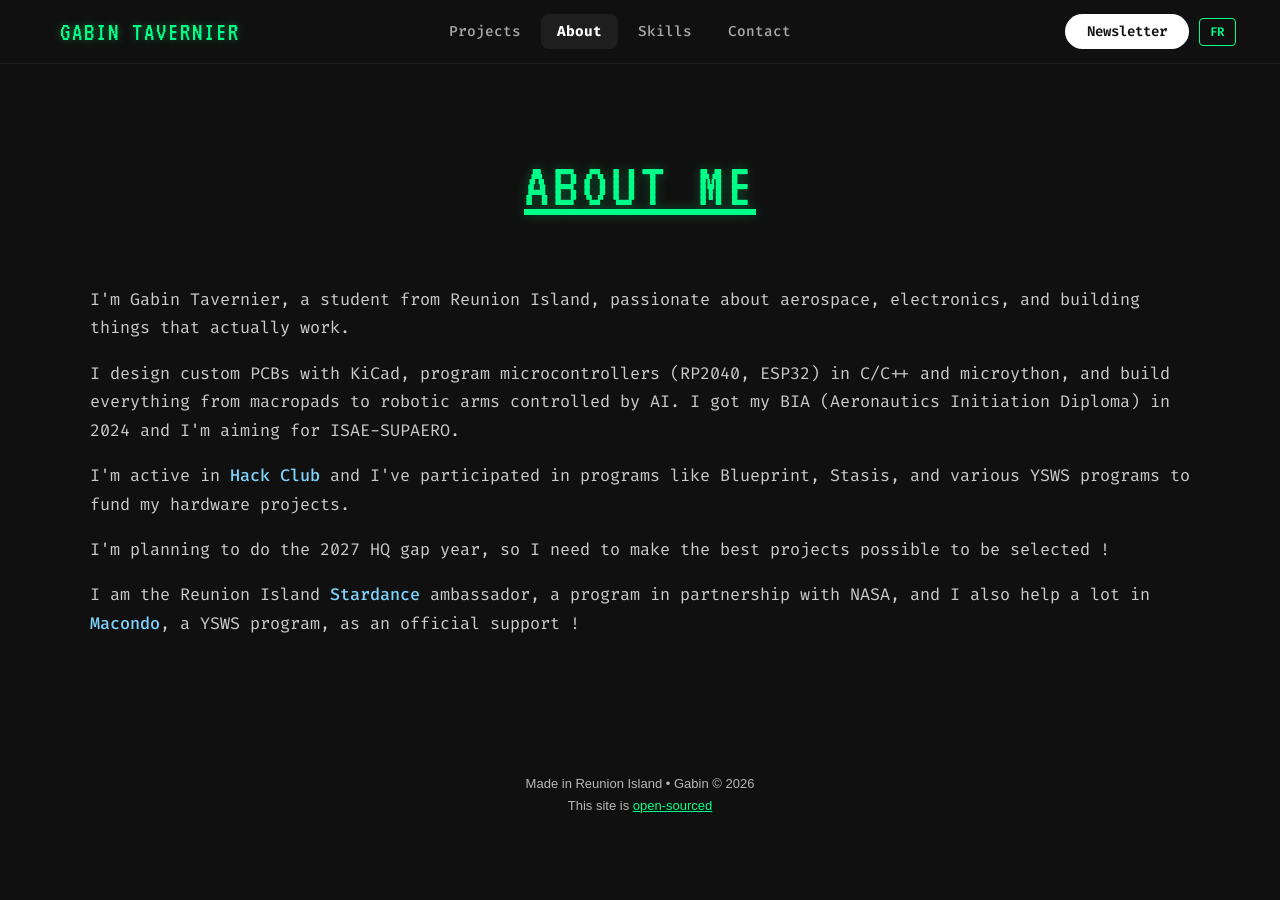
<file: about.html>
<!DOCTYPE html>
<html>
    <head>
        <link rel="stylesheet" href="main.css">
        <meta charset="UTF-8">
        <meta name="viewport" content="width=device-width, initial-scale=1.0">
        <title>About - GABIN TAVERNIER</title>
    </head>
    <body>

        <div id="header">
            
            <span id="nav-logo">GABIN TAVERNIER</span>
            <nav id="nav-desktop">
                <a href="index.html" class="nav-link" data-i18n="nav-projects">Projects</a>
                <a href="about.html" class="nav-link active" data-i18n="nav-about">About</a>
                <a href="skills.html" class="nav-link" data-i18n="nav-skills">Skills</a>
                <a href="contact.html" class="nav-link" data-i18n="nav-contact">Contact</a>
            </nav>
            <div id="contact-btn-wrap">
                <a href="newsletter.html"><button id="contact-btn" data-i18n="nav-newsletter">Newsletter</button></a>
                <button class="lang-btn">FR</button>
            </div>
           
            <button id="hamburger" aria-label="Menu">
                <span></span>
                <span></span>
                <span></span>
            </button>
            <h1 id="name"> <div>GABIN TAVERNIER</div> </h1>
            <h3 id="description" data-i18n="mobile-subtitle"> Student &bull; Maker &bull; Aerospace Enthusiast </h3>
            <nav id="nav-dropdown">
                <a href="index.html" class="nav-link" data-i18n="nav-projects">Projects</a>
                <a href="about.html" class="nav-link active" data-i18n="nav-about">About</a>
                <a href="skills.html" class="nav-link" data-i18n="nav-skills">Skills</a>
                <a href="contact.html" class="nav-link" data-i18n="nav-contact">Contact</a>
                <a href="newsletter.html" class="nav-link" data-i18n="nav-newsletter">Newsletter</a>
                <button class="lang-btn lang-btn-mobile">FR</button>
            </nav>
        </div>

        <div class="page-content">
            <h2 id="projects" data-i18n="about-title">ABOUT ME</h2>
            <div class="about-section">
                <p data-i18n="about-p1">I'm Gabin Tavernier, a student from Reunion Island, passionate about aerospace, electronics, and building things that actually work.</p>
                <p data-i18n="about-p2">I design custom PCBs with KiCad, program microcontrollers (RP2040, ESP32) in C/C++ and micropython, and build everything from macropads to Robotic arms controlled by AI. I got my BIA (Aeronautics Initiation Diploma) in 2024 and I'm aiming for ISAE-SUPAERO in 2030</p>
                <p data-i18n="about-p3">I'm active in <a href="https://hackclub.com">Hack Club</a> : I've participated in programs like Blueprint, Stasis, and various YSWS programs to fund my hardware projects.</p>
                <p data-i18n="about-p4">I plan to make the 2027 HQ gap year so for the moment I have to make the best projects possible to be selected !</p>
                <p data-i18n="about-p5">I am the Reunion Island <a href="https://stardance.hackclub.com">Stardance ambassador</a> and I also help a lot in <a href="https://macondo.hackclub.com">Macondo, a YSWS program</a>, as an official support !</p>
            </div>
        </div>

        <script src="script.js" defer></script>
<footer style="
  margin-top: 60px;
  padding: 30px 20px;
  text-align: center;
  font-family: -apple-system, BlinkMacSystemFont, 'Segoe UI', sans-serif;
  font-size: 13px;
  color: rgba(255, 255, 255, 0.7);
">
  <p style="margin: 0;">
    Made in Reunion Island • Gabin © 2026
  </p>
    <p style="margin-top: 7px;">
    This site is <a href="https://github.com/gabouin/website">open-sourced</a>
</footer>
    </body>
</html>
</file>
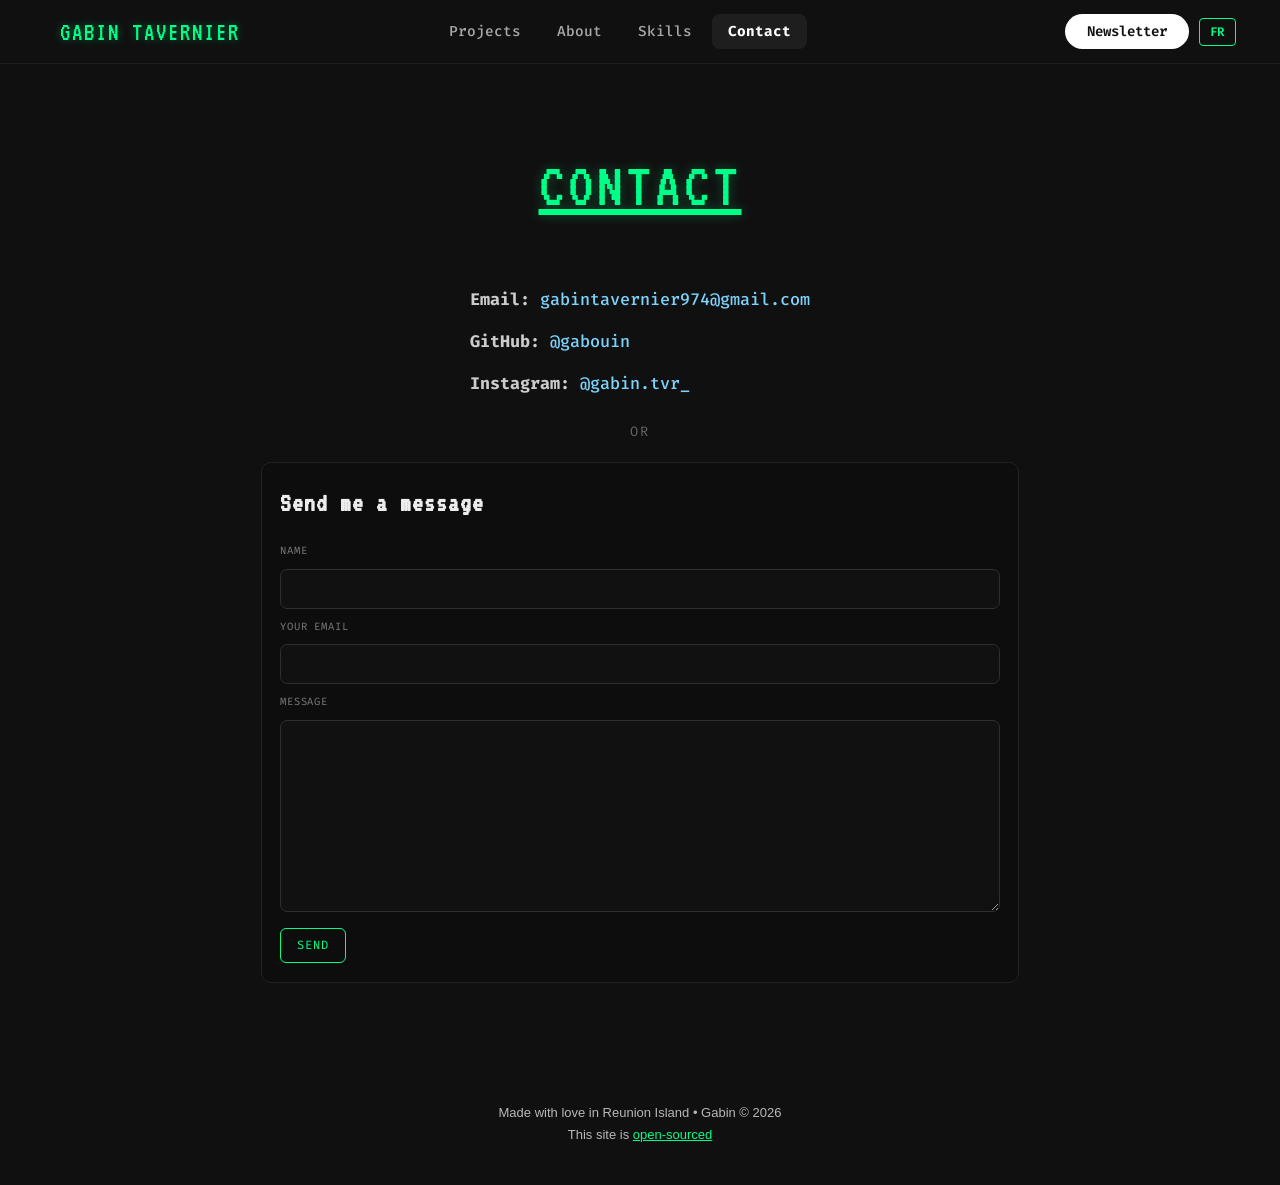
<file: contact.html>
<!DOCTYPE html>
<html>
    <head>
        <link rel="stylesheet" href="main.css">
        <meta charset="UTF-8">
        <meta name="viewport" content="width=device-width, initial-scale=1.0">
        <title>Contact - GABIN TAVERNIER</title>
    </head>
    <body>

        <div id="header">
            
            <span id="nav-logo">GABIN TAVERNIER</span>
            <nav id="nav-desktop">
                <a href="index.html" class="nav-link" data-i18n="nav-projects">Projects</a>
                <a href="about.html" class="nav-link" data-i18n="nav-about">About</a>
                <a href="skills.html" class="nav-link" data-i18n="nav-skills">Skills</a>
                <a href="contact.html" class="nav-link active" data-i18n="nav-contact">Contact</a>
            </nav>
            <div id="contact-btn-wrap">
                <a href="newsletter.html"><button id="contact-btn" data-i18n="nav-newsletter">Newsletter</button></a>
                <button class="lang-btn">FR</button>
            </div>
            
            <button id="hamburger" aria-label="Menu">
                <span></span>
                <span></span>
                <span></span>
            </button>
            <h1 id="name"> <div>GABIN TAVERNIER</div> </h1>
            <h3 id="description" data-i18n="mobile-subtitle"> Student &bull; Maker &bull; Aerospace Enthusiast </h3>
            <nav id="nav-dropdown">
                <a href="index.html" class="nav-link" data-i18n="nav-projects">Projects</a>
                <a href="about.html" class="nav-link" data-i18n="nav-about">About</a>
                <a href="skills.html" class="nav-link" data-i18n="nav-skills">Skills</a>
                <a href="contact.html" class="nav-link active" data-i18n="nav-contact">Contact</a>
                <a href="newsletter.html" class="nav-link" data-i18n="nav-newsletter">Newsletter</a>
                <button class="lang-btn lang-btn-mobile">FR</button>
            </nav>
        </div>

        <div class="page-content">
            <h2 id="projects" data-i18n="contact-title">CONTACT</h2>
            <div class="about-section">
                <ul class="contact-list">
                    <li><strong>Email:</strong> <a href="mailto:gabintavernier974@gmail.com">gabintavernier974@gmail.com</a></li>
                    <li><strong>GitHub:</strong> <a href="https://github.com/gabouin">@gabouin</a></li>
                    <li><strong>Instagram:</strong> <a href="https://instagram.com/gabin.tvr_">@gabin.tvr_</a></li>
                </ul>

                <div class="contact-or" data-i18n="contact-or">OR</div>

                <form id="contact-form" class="contact-form" target="_blank" action="https://formsubmit.co/gabintavernier974@gmail.com" method="POST">
                    <h3 class="contact-form-title" data-i18n="contact-form-title">Send me a message</h3>

                    <label for="contact-name" data-i18n="contact-form-name">Name</label>
                    <input id="contact-name" name="name" type="text" required>

                    <label for="contact-email" data-i18n="contact-form-email">Your email</label>
                    <input id="contact-email" name="email" type="email" required>

                    <label for="contact-message" data-i18n="contact-form-message">Message</label>
                    <textarea id="contact-message" name="message" rows="10" required></textarea>

                    <input type="hidden" name="_captcha" value="false">
                    <input type="hidden" name="_template" value="table">

                    <button id="contact-send-btn" type="submit" data-i18n="contact-form-send">Submit Form</button>
                </form>
            </div>
        </div>

        <script src="script.js" defer></script>
<footer style="
  margin-top: 60px;
  padding: 30px 20px;
  text-align: center;
  font-family: -apple-system, BlinkMacSystemFont, 'Segoe UI', sans-serif;
  font-size: 13px;
  color: rgba(255, 255, 255, 0.7);
">
  <p style="margin: 0;">
    Made with love in Reunion Island • Gabin © 2026
  </p>
  <p style="margin-top: 7px;">
    This site is <a href="https://github.com/gabouin/website">open-sourced</a>
  </p>
</footer>
    </body>
</html>
</file>
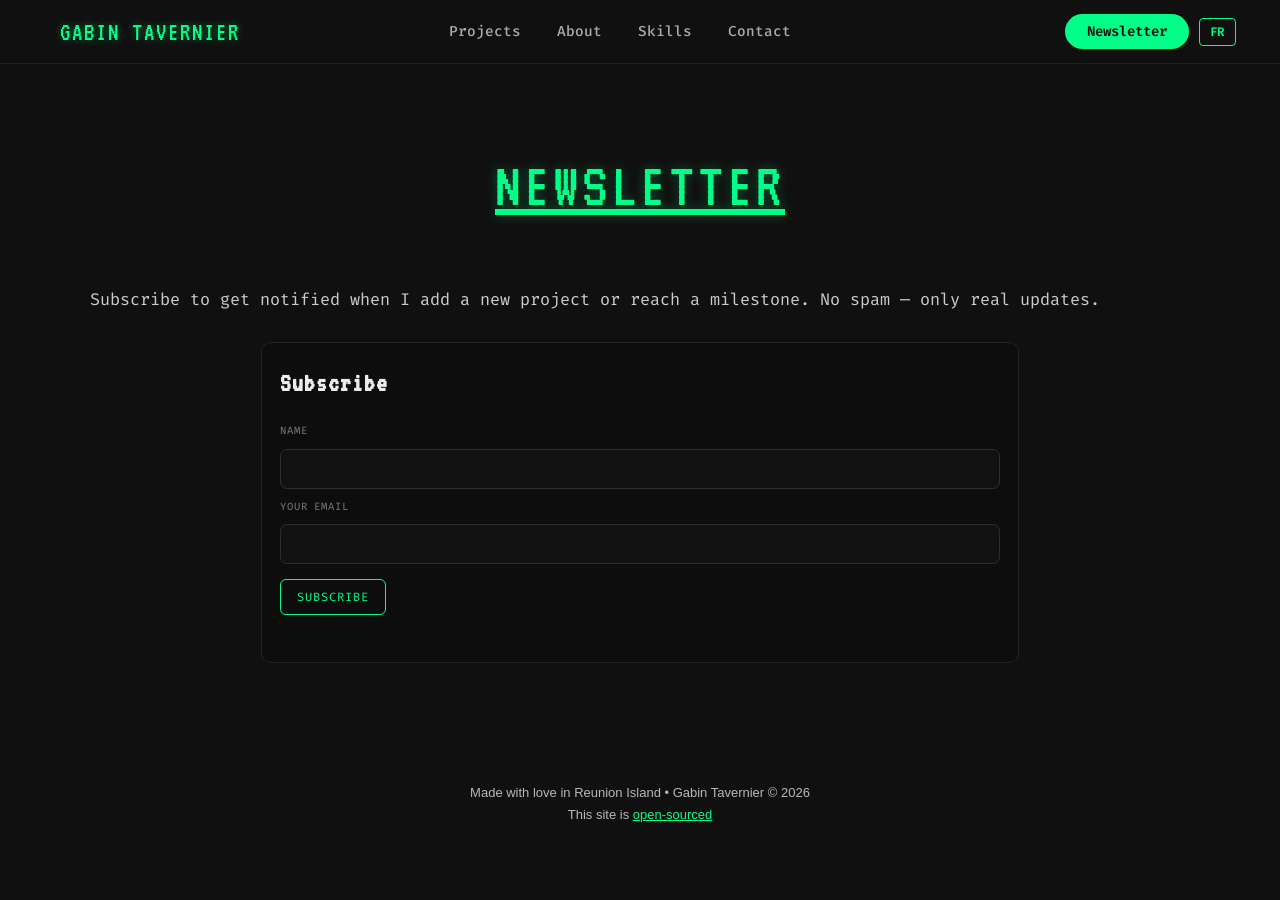
<file: newsletter.html>
<!DOCTYPE html>
<html>
    <head>
        <link rel="stylesheet" href="main.css">
        <meta charset="UTF-8">
        <meta name="viewport" content="width=device-width, initial-scale=1.0">
        <title>Newsletter - GABIN TAVERNIER</title>
    </head>
    <body>

        <div id="header">
           
            <span id="nav-logo">GABIN TAVERNIER</span>
            <nav id="nav-desktop">
                <a href="index.html" class="nav-link" data-i18n="nav-projects">Projects</a>
                <a href="about.html" class="nav-link" data-i18n="nav-about">About</a>
                <a href="skills.html" class="nav-link" data-i18n="nav-skills">Skills</a>
                <a href="contact.html" class="nav-link" data-i18n="nav-contact">Contact</a>
            </nav>
            <div id="contact-btn-wrap">
                <a href="newsletter.html"><button id="contact-btn" style="background:#00ff88;color:#101010;" data-i18n="nav-newsletter">Newsletter</button></a>
                <button class="lang-btn">FR</button>
            </div>
            
            <button id="hamburger" aria-label="Menu">
                <span></span>
                <span></span>
                <span></span>
            </button>
                <h1 id="name" class="name-with-image">
                    <span class="name-label">GABIN TAVERNIER</span>
                    <img class="name-side-image" src="images/orpheus.png" alt="Orpheus illustration">
                </h1>
            <h3 id="description" data-i18n="mobile-subtitle"> Student &bull; Maker &bull; Aerospace Enthusiast </h3>
            <nav id="nav-dropdown">
                <a href="index.html" class="nav-link" data-i18n="nav-projects">Projects</a>
                <a href="about.html" class="nav-link" data-i18n="nav-about">About</a>
                <a href="skills.html" class="nav-link" data-i18n="nav-skills">Skills</a>
                <a href="contact.html" class="nav-link" data-i18n="nav-contact">Contact</a>
                <a href="newsletter.html" class="nav-link active" data-i18n="nav-newsletter">Newsletter</a>
                <button class="lang-btn lang-btn-mobile">FR</button>
            </nav>
        </div>

        <div class="page-content">
            <h2 id="projects" data-i18n="newsletter-title">NEWSLETTER</h2>
            <div class="about-section">
                <p data-i18n="newsletter-intro">Subscribe to get notified when I add a new project or reach a milestone. No spam, only real updates.</p>

                <form
                    id="newsletter-form"
                    class="contact-form"
                    action="https://formsubmit.co/gabintavernier974@gmail.com"
                    method="POST"
                    target="_blank"
                    style="margin-top: 1.8rem;">

                    <h3 class="contact-form-title" data-i18n="newsletter-form-title">Subscribe</h3>

                    <label for="nl-name" data-i18n="contact-form-name">Name</label>
                    <input id="nl-name" name="name" type="text" required>

                    <label for="nl-email" data-i18n="contact-form-email">Your email</label>
                    <input id="nl-email" name="email" type="email" required>

                
                    <input type="hidden" name="_subject" value="New newsletter subscription">
                    <input type="hidden" name="_captcha" value="false">
                    <input type="hidden" name="_template" value="table">
                    <input type="hidden" name="type" value="newsletter-subscription">

                    <button id="contact-send-btn" type="submit" data-i18n="newsletter-form-send">Subscribe</button>
                    <p class="contact-form-status" id="nl-status"></p>
                </form>
            </div>
        </div>

        <script src="script.js" defer></script>
        <footer style="
          margin-top: 60px;
          padding: 30px 20px;
          text-align: center;
          font-family: -apple-system, BlinkMacSystemFont, 'Segoe UI', sans-serif;
          font-size: 13px;
          color: rgba(255, 255, 255, 0.7);
        ">
          <p style="margin: 0;">
            Made with love in Reunion Island • Gabin Tavernier © 2026
          </p>
          <p style="margin-top: 7px;">
            This site is <a href="https://github.com/gabouin/website">open-sourced</a>
          </p>
        </footer>
    </body>
</html>
</file>
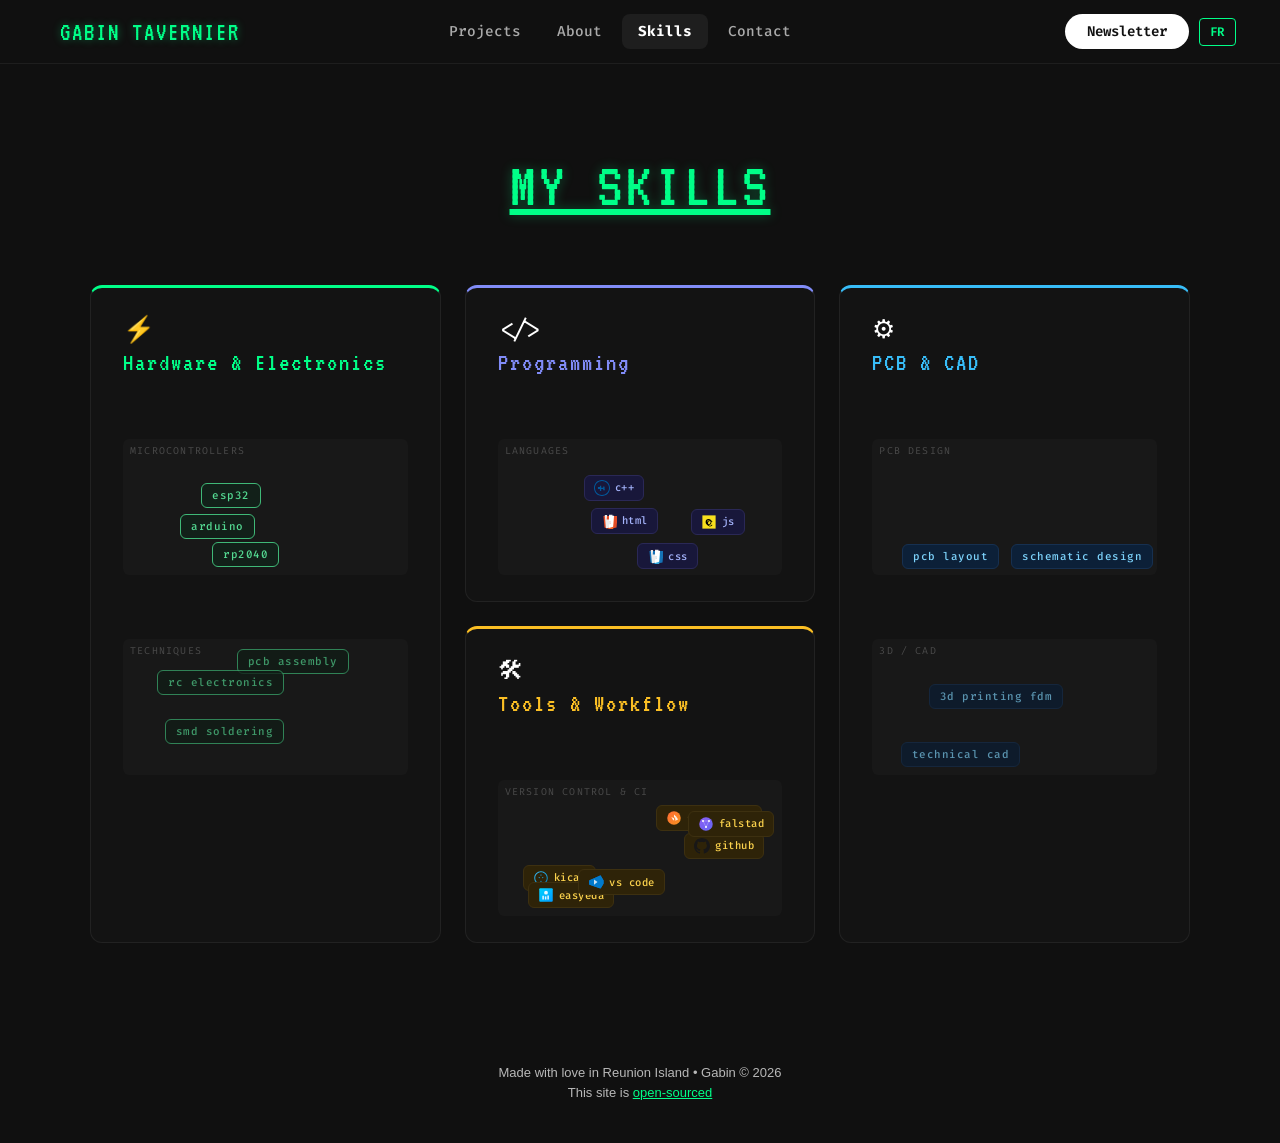
<file: skills.html>
<!DOCTYPE html>
<html>
    <head>
        <link rel="stylesheet" href="main.css">
        <meta charset="UTF-8">
        <meta name="viewport" content="width=device-width, initial-scale=1.0">
        <title>Skills - GABIN TAVERNIER</title>
    </head>
    <body>

        <div id="header">
            
            <span id="nav-logo">GABIN TAVERNIER</span>
            <nav id="nav-desktop">
                <a href="index.html" class="nav-link" data-i18n="nav-projects">Projects</a>
                <a href="about.html" class="nav-link" data-i18n="nav-about">About</a>
                <a href="skills.html" class="nav-link active" data-i18n="nav-skills">Skills</a>
                <a href="contact.html" class="nav-link" data-i18n="nav-contact">Contact</a>
            </nav>
            <div id="contact-btn-wrap">
                <a href="newsletter.html"><button id="contact-btn" data-i18n="nav-newsletter">Newsletter</button></a>
                <button class="lang-btn">FR</button>
            </div>
            
            <button id="hamburger" aria-label="Menu">
                <span></span>
                <span></span>
                <span></span>
            </button>
            <h1 id="name"> <div>GABIN TAVERNIER</div> </h1>
            <h3 id="description" data-i18n="mobile-subtitle"> Student &bull; Maker &bull; Aerospace Enthusiast </h3>
            <nav id="nav-dropdown">
                <a href="index.html" class="nav-link" data-i18n="nav-projects">Projects</a>
                <a href="about.html" class="nav-link" data-i18n="nav-about">About</a>
                <a href="skills.html" class="nav-link active" data-i18n="nav-skills">Skills</a>
                <a href="contact.html" class="nav-link" data-i18n="nav-contact">Contact</a>
                <a href="newsletter.html" class="nav-link" data-i18n="nav-newsletter">Newsletter</a>
                <button class="lang-btn lang-btn-mobile">FR</button>
            </nav>
        </div>

        <div class="page-content">
            <h2 id="projects" data-i18n="skills-title">MY SKILLS</h2>

            <div class="skills-grid">

                
                <div class="skill-card skill-card--hw">
                    <div class="skill-card-icon">&#9889;</div>
                    <div class="skill-card-title" data-i18n="skill-hw">Hardware &amp; Electronics</div>
                    <div class="skill-section">
                        <div class="skill-section-label" data-i18n="skill-sec-mcus">MCUs</div>
                        <div class="tags-list">
                            <span class="tag" data-section="mcus">Arduino</span>
                            <span class="tag" data-section="mcus">ESP32</span>
                            <span class="tag" data-section="mcus">RP2040</span>
                        </div>
                    </div>
                    <div class="skill-section">
                        <div class="skill-section-label" data-i18n="skill-sec-tech">Techniques</div>
                        <div class="tags-list">
                            <span class="tag" data-section="tech" data-i18n="tag-smd-soldering">SMD Soldering</span>
                            <span class="tag" data-section="tech" data-i18n="tag-pcb-assembly">PCB Assembly</span>
                            <span class="tag" data-section="tech" data-i18n="tag-rc-electronics">RC Electronics</span>
                        </div>
                    </div>
                </div>

               
                <div class="skills-col">

                   
                    <div class="skill-card skill-card--prog">
                        <div class="skill-card-icon">&lt;/&gt;</div>
                        <div class="skill-card-title" data-i18n="skill-prog">Programming</div>
                        <div class="skill-section">
                            <div class="skill-section-label" data-i18n="skill-sec-langs">Languages</div>
                            <div class="tags-list">
                                <span class="tag tag--icon" data-section="langs"><img src="icons/html.svg" alt="HTML" class="tag-icon"><span>HTML</span></span>
                                <span class="tag tag--icon" data-section="langs"><img src="icons/css.svg" alt="CSS" class="tag-icon"><span>CSS</span></span>
                                <span class="tag tag--icon" data-section="langs"><img src="icons/cpp.svg" alt="C++" class="tag-icon"><span>C++</span></span>
                                <span class="tag tag--icon" data-section="langs"><img src="icons/javascript.svg" alt="JavaScript" class="tag-icon"><span>JS</span></span>
                            </div>
                        </div>
                    </div>

                    
                    <div class="skill-card skill-card--soft">
                        <div class="skill-card-icon">&#128736;</div>
                        <div class="skill-card-title" data-i18n="skill-tools">Tools</div>
                        <div class="skill-section">
                            <div class="skill-section-label" data-i18n="skill-sec-vc">Software</div>
                            <div class="tags-list">
                                <span class="tag tag--icon" data-section="soft"><img src="icons/fusion360.svg" alt="Fusion 360" class="tag-icon"><span>Fusion 360</span></span>
                                <span class="tag tag--icon" data-section="soft"><img src="icons/github.svg" alt="GitHub" class="tag-icon"><span>GitHub</span></span>
                                <span class="tag tag--icon" data-section="soft"><img src="icons/kicad.svg" alt="KiCad" class="tag-icon"><span>KiCad</span></span>
                                <span class="tag tag--icon" data-section="soft"><img src="icons/easyeda.svg" alt="EasyEDA" class="tag-icon"><span>EasyEDA</span></span>
                                <span class="tag tag--icon" data-section="soft"><img src="icons/falstad.svg" alt="Falstad" class="tag-icon"><span>Falstad</span></span>
                                <span class="tag tag--icon" data-section="soft"><img src="icons/vscode.svg" alt="VS Code" class="tag-icon"><span>VS Code</span></span>
                            </div>
                        </div>
                    </div>

                </div>

                
                <div class="skill-card skill-card--pcb">
                    <div class="skill-card-icon">&#9881;</div>
                    <div class="skill-card-title" data-i18n="skill-pcb">PCB &amp; CAD</div>
                    <div class="skill-section">
                        <div class="skill-section-label" data-i18n="skill-sec-pcb">PCB</div>
                        <div class="tags-list">
                            <span class="tag" data-section="pcb" data-i18n="tag-schematic-design">Schematic Design</span>
                            <span class="tag" data-section="pcb" data-i18n="tag-pcb-layout">PCB Layout</span>
                        </div>
                    </div>
                    <div class="skill-section">
                        <div class="skill-section-label" data-i18n="skill-sec-3d">3D / CAD</div>
                        <div class="tags-list">
                            <span class="tag" data-section="3d" data-i18n="tag-3d-printing">3D Printing FDM</span>
                            <span class="tag" data-section="3d" data-i18n="tag-technical-cad">Technical CAD</span>
                        </div>
                    </div>
                </div>

            </div>
        </div>

        <script src="script.js" defer></script>
<footer style="
  margin-top: 60px;
  padding: 30px 20px;
  text-align: center;
  font-family: -apple-system, BlinkMacSystemFont, 'Segoe UI', sans-serif;
  font-size: 13px;
  color: rgba(255, 255, 255, 0.7);
">
  <p style="margin: 0;">
    Made with love in Reunion Island • Gabin © 2026
  </p>
  <p style="margin-top: 5px;">
    This site is <a href="https://github.com/gabouin/website">open-sourced</a>
  </p>
</footer>
    </body>
</html>
</file>
<file: main.css>
@import url('https://fonts.googleapis.com/css2?family=VT323&family=Fira+Code:wght@300..700&family=Share+Tech+Mono&display=swap');

/* ── Blinking cursor effect ── */
@keyframes blink {
    0%, 100% { opacity: 1; }
    50%       { opacity: 0; }
}

#hero-text .greeting::after {
    content: '_';
    display: inline-block;
    color: #00ff88;
    animation: blink 1.1s step-end infinite;
    margin-left: 2px;
}

html {
    margin: 0;
    padding: 0;
    scrollbar-width: thin;
    scrollbar-color: #7a7a7a #111111;
}

html::-webkit-scrollbar {
    width: 10px;
}

html::-webkit-scrollbar-track {
    background: #111111;
}

html::-webkit-scrollbar-thumb {
    background: linear-gradient(180deg, #8b8b8b 0%, #6a6a6a 100%);
    border-radius: 12px;
    border: 2px solid #111111;
}

html::-webkit-scrollbar-thumb:hover {
    background: linear-gradient(180deg, #a0a0a0 0%, #7a7a7a 100%);
}

#binary-canvas {
    position: fixed;
    inset: 0;
    width: 100%;
    height: 100%;
    pointer-events: none;
    z-index: -1;
}

/* ── WIP Full-page Splash ── */
#wip-splash {
    position: fixed;
    inset: 0;
    z-index: 9999;
    background: #000000;
    display: flex;
    align-items: center;
    justify-content: center;
    overflow: hidden;
}

#wip-canvas {
    position: absolute;
    inset: 0;
    width: 100%;
    height: 100%;
    opacity: 0.35;
    pointer-events: none;
}

#wip-splash-inner {
    width: 100%;
    height: 100%;
    display: flex;
    align-items: center;
    justify-content: center;
    position: relative;
    z-index: 1;
}

.wip-splash-card {
    background: rgba(0, 10, 5, 0.88);
    border: 1px solid #00ff88;
    border-radius: 4px;
    padding: 48px 52px;
    max-width: 520px;
    width: 88vw;
    text-align: center;
    box-shadow: 0 0 40px rgba(0, 255, 136, 0.15), inset 0 0 60px rgba(0, 255, 136, 0.04);
    display: flex;
    flex-direction: column;
    align-items: center;
    gap: 16px;
    margin: auto;
}

.wip-splash-icons {
    font-size: 3.2rem;
    line-height: 1;
}

.wip-splash-title {
    font-family: 'VT323', monospace;
    font-size: 3.2rem;
    font-weight: 400;
    color: #00ff88;
    text-transform: uppercase;
    letter-spacing: 6px;
    margin: 0;
    text-shadow: 0 0 16px rgba(0, 255, 136, 0.6);
}

.wip-splash-sub {
    font-family: 'Fira Code', monospace;
    font-size: 0.88rem;
    color: #cbd5e1;
    line-height: 1.7;
    margin: 0;
}

#wip-enter-btn {
    margin-top: 12px;
    padding: 12px 32px;
    background: transparent;
    color: #00ff88;
    border: 1px solid #00ff88;
    border-radius: 2px;
    font-family: 'Fira Code', monospace;
    font-size: 0.88rem;
    font-weight: 700;
    cursor: pointer;
    letter-spacing: 2px;
    text-transform: uppercase;
    transition: background 0.15s, color 0.15s, box-shadow 0.15s;
    box-shadow: 0 0 8px rgba(0, 255, 136, 0.2);
}


#wip-enter-btn:hover {
    background: rgba(0, 255, 136, 0.1);
    box-shadow: 0 0 16px rgba(0, 255, 136, 0.4);
}

#wip-roadmap-btn {
    background: transparent;
    color: #444444;
    border: none;
    font-family: 'Fira Code', monospace;
    font-size: 0.78rem;
    cursor: pointer;
    letter-spacing: 0.05em;
    padding: 0;
    transition: color 0.15s;
}

#wip-roadmap-btn:hover {
    color: #00ff88;
}

#wip-roadmap {
    display: block;
    width: 100%;
    border-top: 1px solid #1a2e1e;
    padding-top: 14px;
}

.wip-roadmap-list {
    list-style: none;
    padding: 0;
    margin: 0;
    text-align: left;
    display: flex;
    flex-direction: column;
    gap: 8px;
}

.wip-roadmap-label {
    font-family: 'Fira Code', monospace;
    font-size: 0.72rem;
    color: #00ff88;
    letter-spacing: 0.12em;
    margin: 0 0 6px;
    text-align: left;
    width: 100%;
    opacity: 0.7;
}

.wip-roadmap-list li {
    font-family: 'Fira Code', monospace;
    font-size: 0.8rem;
    color: #888888;
    display: flex;
    align-items: center;
    gap: 10px;
}

.wip-roadmap-dot {
    width: 6px;
    height: 6px;
    border-radius: 50%;
    background: #00ff88;
    opacity: 0.5;
    flex-shrink: 0;
}

/* Legend button */
#legend-btn {
    position: fixed;
    bottom: 20px;
    right: 20px;
    width: 36px;
    height: 36px;
    border-radius: 50%;
    background: #2a2a2a;
    color: #fff;
    font-size: 1rem;
    font-weight: 700;
    border: none;
    cursor: pointer;
    box-shadow: 0 4px 12px rgba(0, 0, 0, 0.4);
    z-index: 100;
    transition: background 0.2s;
}

#legend-btn:hover {
    background: #333333;
}

#legend-popup {
    display: none;
    position: fixed;
    bottom: 66px;
    right: 20px;
    background: #1a1a1a;
    border-radius: 12px;
    box-shadow: 0 8px 24px rgba(0,0,0,0.6);
    padding: 14px 18px;
    z-index: 100;
    text-align: left;
    min-width: 230px;
    border: 1px solid #2a2a2a;
}

#legend-popup.open {
    display: block;
}

#legend-popup p {
    margin: 6px 0;
    display: flex;
    align-items: center;
    gap: 10px;
    color: #cccccc;
    font-size: 0.88rem;
    font-weight: 500;
}

#legend-popup .done-badge,
#legend-popup .prod-badge,
#legend-popup .wip-badge,
#modal-body .done-badge,
#modal-body .prod-badge,
#modal-body .wip-badge {
    position: static;
    box-shadow: none;
    flex-shrink: 0;
}

body {
    text-align: center;
    background: #101010;
    color: #ffffff;
    min-height: 100vh;
    margin: 0;
    padding-top: 80px;
    box-sizing: border-box;
    font-family: 'Fira Code', 'Courier New', monospace;
}

h1 {
    color: #ffffff;
    margin: 0;
    padding: 0;
    font-family: 'VT323', monospace;
    font-weight: 700;
    letter-spacing: -0.5px;
    font-size: 1.7rem;
}

#links {
    color: #aaaaaa;
    font-size: 0.95rem;
    text-align: center;
    margin: 0 15px;
    font-weight: 500;
}

#coming {
    color: #666666;
}

ul {
    list-style-position: outside;
    margin: 0 auto;
    width: fit-content;
}

#links a {
    margin: 0 16px;
    text-decoration: none;
    color: #aaaaaa;
    transition: color 0.2s;
    font-weight: 500;
}

#links a:hover {
    color: #ffffff;
}

#name {
    line-height: 1;
    margin: 0;
    padding: 8px 0 0 0;
    color: #00ff88;
    font-family: 'VT323', monospace;
    font-weight: 700;
    font-size: 1.5rem;
    letter-spacing: -1px;
    display: none;
    text-shadow: 0 0 8px rgba(0, 255, 136, 0.4);
}

#name.name-with-image {
    align-items: center;
    gap: 0.7rem;
    justify-content: center;
}

#name .name-label {
    display: inline-block;
}

#name .name-side-image {
    width: 48px;
    height: 48px;
    object-fit: contain;
    flex-shrink: 0;
}

#description {
    margin-top: 0.2em;
    margin-bottom: 0.3em;
    color: #888888;
    font-weight: 500;
    font-size: 0.95rem;
    display: none;
}

#projects {
    line-height: 1.5;
    margin-top: 0.4em;
    margin-bottom: 0.8em;
    color: #00ff88;
    font-weight: 400;
    font-size: 4rem;
    font-family: 'VT323', monospace;
    letter-spacing: 3px;
    text-decoration: underline;
    text-shadow: 0 0 12px rgba(0, 255, 136, 0.3);
    text-align: center;
    width: 100%;
    position: relative;
    z-index: 2;
}

#bottom {
    position: fixed;
    bottom: 0;
    left: 0;
    right: 0;
    background: #101010;
    z-index: 10;
    padding: 10px 0;
    box-shadow: 0 -2px 10px rgba(0, 0, 0, 0.4);
    border-top: 1px solid #1e1e1e;
}

#header {
    position: fixed;
    top: 0;
    left: 0;
    right: 0;
    width: 100%;
    z-index: 10;
    background: #101010;
    border-bottom: 1px solid #1e1e1e;
    display: flex;
    align-items: center;
    justify-content: space-between;
    padding: 14px 60px;
    box-sizing: border-box;
}

/* Hamburger button — mobile only */
#hamburger {
    display: none;
    position: absolute;
    top: 50%;
    left: 18px;
    transform: translateY(-50%);
    background: none;
    border: none;
    cursor: pointer;
    flex-direction: column;
    gap: 5px;
    padding: 6px;
    z-index: 20;
    border-radius: 6px;
    transition: background 0.2s;
}

#hamburger:hover {
    background: rgba(255, 255, 255, 0.08);
}

#hamburger span {
    display: block;
    width: 22px;
    height: 2.5px;
    background: #ffffff;
    border-radius: 2px;
    transition: transform 0.25s, opacity 0.2s;
}

/* Hamburger animation when open */
#hamburger.open span:nth-child(1) {
    transform: translateY(7.5px) rotate(45deg);
}

#hamburger.open span:nth-child(2) {
    opacity: 0;
}

#hamburger.open span:nth-child(3) {
    transform: translateY(-7.5px) rotate(-45deg);
}

/* Dropdown menu */
#nav-dropdown {
    display: none;
    flex-direction: column;
    position: absolute;
    top: 100%;
    left: 12px;
    background: #1a1a1a;
    border-radius: 10px;
    box-shadow: 0 8px 24px rgba(0, 0, 0, 0.6);
    padding: 8px 0;
    min-width: 180px;
    z-index: 30;
    border: 1px solid #2a2a2a;
}

#nav-dropdown.open {
    display: flex;
}

.nav-link {
    text-decoration: none;
    color: #aaaaaa;
    font-weight: 500;
    font-size: 0.9rem;
    padding: 10px 20px;
    transition: background 0.2s, color 0.2s;
    font-family: 'Fira Code', monospace;
}

.nav-link:hover {
    background: rgba(255, 255, 255, 0.06);
    color: #ffffff;
}

.nav-link.active {
    background: rgba(255, 255, 255, 0.06);
    color: #ffffff;
    font-weight: 700;
}

/* Page content (about, contact) */
.page-content {
    max-width: 1100px;
    margin: 0 auto;
    padding: 2rem 2.5rem;
}

.about-section {
    text-align: left;
    color: #cccccc;
    font-size: 1.05rem;
    line-height: 1.7;
}

.about-section a {
    color: #7dd3fc;
    text-decoration: none;
    font-weight: 500;
}

.about-section a:hover {
    text-decoration: underline;
}

.contact-list {
    list-style: none;
    padding: 0;
    text-align: left;
}

.contact-list li {
    margin-bottom: 0.8em;
    font-size: 1.05rem;
    color: #cccccc;
}

.contact-or {
    width: 100%;
    text-align: center;
    margin: 1.4rem 0 1.2rem;
    font-family: 'Fira Code', monospace;
    font-size: 0.85rem;
    letter-spacing: 0.18em;
    color: #666;
}

.contact-form {
    margin: 0 auto;
    width: min(100%, 720px);
    max-width: 720px;
    display: grid;
    gap: 0.55rem;
    background: rgba(14, 14, 14, 0.9);
    border: 1px solid #232323;
    border-radius: 10px;
    padding: 1.1rem 1.1rem 1.2rem;
}

.contact-form-title {
    margin: 0 0 0.5rem;
    font-family: 'VT323', monospace;
    letter-spacing: 1px;
    font-size: 1.65rem;
    color: #ececec;
}

.contact-form label {
    font-size: 0.66rem;
    letter-spacing: 0.08em;
    text-transform: uppercase;
    color: #7b7b7b;
    font-family: 'Fira Code', monospace;
}

.contact-form input,
.contact-form textarea {
    width: 100%;
    box-sizing: border-box;
    border: 1px solid #2e2e2e;
    border-radius: 7px;
    background: #111111;
    color: #d7d7d7;
    padding: 0.65rem 0.75rem;
    font-family: 'Fira Code', monospace;
    font-size: 0.82rem;
    resize: vertical;
    transition: border-color 0.15s ease, box-shadow 0.15s ease;
}

.contact-form input:focus,
.contact-form textarea:focus {
    outline: none;
    border-color: #00ff88;
    box-shadow: 0 0 0 2px rgba(0, 255, 136, 0.15);
}

#contact-send-btn {
    margin-top: 0.4rem;
    justify-self: start;
    border: 1px solid #00ff88;
    background: transparent;
    color: #00ff88;
    padding: 0.55rem 1rem;
    border-radius: 6px;
    font-family: 'Fira Code', monospace;
    font-size: 0.75rem;
    letter-spacing: 0.08em;
    text-transform: uppercase;
    cursor: pointer;
    transition: background 0.15s ease, color 0.15s ease, box-shadow 0.15s ease;
}

#contact-send-btn:hover {
    background: rgba(0, 255, 136, 0.08);
    box-shadow: 0 0 14px rgba(0, 255, 136, 0.2);
}

.contact-form-status {
    margin: 0.35rem 0 0;
    min-height: 1.2em;
    font-family: 'Fira Code', monospace;
    font-size: 0.72rem;
    color: #7a7a7a;
}

.contact-form-status.ok {
    color: #54d992;
}

.contact-form-status.err {
    color: #ff7373;
}

.projects-grid {
    display: grid;
    grid-template-columns: repeat(auto-fill, minmax(280px, 1fr));
    gap: 2rem;
    margin: 20px auto;
    max-width: 1100px;
    padding: 0 2rem;
    align-items: stretch;
    position: relative;
    z-index: 2;
}

/* ── Project filters ── */
#project-filters {
    display: flex;
    flex-wrap: wrap;
    gap: 14px 24px;
    margin: 0 auto 1.6rem;
    max-width: 1100px;
    padding: 0 2rem;
    align-items: center;
    position: relative;
    z-index: 2;
}

.filter-group {
    display: flex;
    align-items: center;
    gap: 6px;
    flex-wrap: wrap;
}

.filter-label {
    font-size: 0.58rem;
    text-transform: uppercase;
    letter-spacing: 0.15em;
    color: #555;
    font-family: 'Fira Code', monospace;
    margin-right: 2px;
    flex-shrink: 0;
}

.filter-btn {
    font-family: 'Fira Code', monospace;
    font-size: 0.62rem;
    padding: 3px 10px;
    border-radius: 3px;
    border: 1px solid #2a2a2a;
    background: #111;
    color: #666;
    cursor: pointer;
    transition: background 0.15s, color 0.15s, border-color 0.15s;
    letter-spacing: 0.3px;
}

.filter-btn:hover {
    background: #1a1a1a;
    color: #aaa;
    border-color: #444;
}

.filter-btn.active {
    background: #0d1f0f;
    color: #00ff88;
    border-color: #00ff88;
}

.project.hidden-by-filter {
    display: none;
}

@media (max-width: 600px) {
    .projects-grid {
        padding: 0 1rem;
    }
    
    #name {
        font-size: 2rem;
    }
    
    #projects {
        font-size: 1.5rem;
    }
}

.project {
    display: flex;
    flex-direction: column;
    align-items: center;
    text-align: center;
    width: 100%;
    background: #1a1a1a;
    padding: 1.2rem;
    padding-top: 2.8rem;
    border-radius: 14px;
    transition: all 0.2s ease;
    cursor: pointer;
    border: 1px solid #252525;
    box-sizing: border-box;
    position: relative;
}

.project:hover {
    transform: translateY(-4px);
    background: #212121;
    border-color: #00ff88;
    box-shadow: 0 0 18px rgba(0, 255, 136, 0.32);
}

.wip-badge {
    position: absolute;
    top: 12px;
    left: 12px;
    background: #2e2416;
    color: #f5c9a0;
    border: 1px solid #a87040;
    font-size: 0.7rem;
    font-weight: 600;
    padding: 3px 10px;
    border-radius: 4px;
    letter-spacing: 0.08em;
    font-family: 'Fira Code', monospace;
    pointer-events: none;
}

.done-badge {
    position: absolute;
    top: 12px;
    left: 12px;
    background: #122019;
    color: #00ff88;
    border: 1px solid #00ff88;
    font-size: 0.7rem;
    font-weight: 600;
    padding: 3px 10px;
    border-radius: 4px;
    letter-spacing: 0.08em;
    font-family: 'Fira Code', monospace;
    pointer-events: none;
}

.prod-badge {
    position: absolute;
    top: 12px;
    left: 12px;
    background: #141e2e;
    color: #a0c8f5;
    border: 1px solid #3a6090;
    font-size: 0.7rem;
    font-weight: 600;
    padding: 3px 10px;
    border-radius: 4px;
    letter-spacing: 0.08em;
    font-family: 'Fira Code', monospace;
    pointer-events: none;
}

.project img {
    display: block;
    margin-left: auto;
    margin-right: auto;
    margin-top: 0;
    margin-bottom: 0.8rem;
    width: 100%;
    height: 180px;
    border-radius: 0;
    padding: 0;
    border: none;
    box-sizing: border-box;
    object-fit: contain;
    object-position: center center;
    transition: transform 0.2s ease;
}

.rc-plane-card img {
    width: 85%;
    height: 160px;
}

.project p {
    font-size: 0.88rem;
    font-weight: 400;
    color: #ffffff;
    margin: 6px 0 0;
    line-height: 1.4;
    font-family: 'Fira Code', monospace;
}

.project:hover img {
    transform: scale(1.05);
}

.project h3 {
    font-size: 1.1rem;
    font-weight: 600;
    color: #ffffff;
    margin: 0;
    font-family: 'Fira Code', monospace;
}

.project p {
    font-size: 0.95rem;
    font-weight: 400;
    color: #ffffff;
    margin: 6px 0 0;
    line-height: 1.4;
    font-family: 'Fira Code', monospace;
}

.proj-subtitle {
    display: block;
    font-size: 0.6rem;
    color: #555;
    font-family: 'Fira Code', monospace;
    margin-top: 4px;
    letter-spacing: 0.3px;
    line-height: 1.5;
}

/* Style de la modale */
.modal-bg {
    position: fixed;
    top: 0;
    left: 0;
    right: 0;
    bottom: 0;
    background: rgba(0, 0, 0, 0.5);
    z-index: 1000;
    display: flex;
    align-items: center;
    justify-content: center;
    transition: opacity 0.2s;
}

.modal {
    background: #1a1a1a;
    border-radius: 18px;
    box-shadow: 0 8px 48px rgba(0, 0, 0, 0.8);
    padding: 32px 28px;
    max-width: 480px;
    width: 92vw;
    max-height: 82vh;
    overflow: auto;
    position: relative;
    min-width: 280px;
    border: 1px solid #2a2a2a;
    text-align: center;
    scrollbar-width: thin;
    scrollbar-color: #8a8a8a #121212;
}

.modal::-webkit-scrollbar {
    width: 10px;
}

.modal::-webkit-scrollbar-track {
    background: #111111;
    border-radius: 12px;
}

.modal::-webkit-scrollbar-thumb {
    background: linear-gradient(180deg, #9a9a9a 0%, #727272 100%);
    border-radius: 12px;
    border: 2px solid #111111;
}

.modal::-webkit-scrollbar-thumb:hover {
    background: linear-gradient(180deg, #b0b0b0 0%, #888888 100%);
}

#modal-body h2 {
    font-family: 'VT323', monospace;
    font-size: 2rem;
    font-weight: 400;
    color: #00ff88;
    margin: 8px 0 12px;
    line-height: 1.3;
    letter-spacing: 2px;
}

#modal-body p {
    font-family: 'Fira Code', monospace;
    font-size: 0.92rem;
    color: #aaaaaa;
    line-height: 1.75;
    margin: 0 0 4px;
}

.modal-close {
    position: absolute;
    top: 12px;
    right: 18px;
    font-size: 2rem;
    color: #b32121;
    background: none;
    border: none;
    cursor: pointer;
    z-index: 10;
    transition: color 0.15s;
}

.modal-close:hover {
    color: #772626;
}

/* ── Skills page ── */
.skills-grid {
    display: grid;
    grid-template-columns: 1fr 1fr 1fr;
    gap: 24px;
    margin-top: 2.5rem;
    max-width: 1300px;
    margin-left: auto;
    margin-right: auto;
    align-items: stretch;
}

.skills-col {
    display: flex;
    flex-direction: column;
    gap: 24px;
}

.skills-row {
    display: contents;
}

.skill-card {
    --accent: #666;
    background: #131313;
    border: 1px solid #222;
    border-top: 3px solid var(--accent);
    border-radius: 12px;
    padding: 1.8rem 2rem 1.6rem;
    text-align: left;
    position: relative;
    transition: transform 0.2s ease, border-color 0.2s ease, box-shadow 0.2s ease, opacity 0.3s ease, filter 0.3s ease;
}

/* Dim other cards when one is hovered */
.skills-grid:has(.skill-card:hover) .skill-card:not(:hover) {
    opacity: 0.35;
    filter: brightness(0.5);
}

.skill-card:hover {
    transform: translateY(-4px);
    border-color: var(--accent);
    box-shadow: 0 8px 32px rgba(0, 0, 0, 0.5), 0 0 20px color-mix(in srgb, var(--accent) 15%, transparent);
}

.skill-card-icon {
    font-size: 1.6rem;
    margin-bottom: 8px;
    line-height: 1;
}

.skill-card-title {
    font-family: 'VT323', monospace;
    font-size: 1.6rem;
    letter-spacing: 2px;
    color: var(--accent);
    margin-bottom: 6px;
}

.skill-card-subtitle {
    font-family: 'Fira Code', monospace;
    font-size: 0.62rem;
    color: #555;
    letter-spacing: 0.06em;
    margin-bottom: 18px;
}

.skill-section {
    display: flex;
    align-items: flex-start;
    gap: 14px;
    margin-top: 64px;
    position: relative;
    height: 120px;
    background: rgba(255, 255, 255, 0.02);
    border-radius: 6px;
    padding: 8px;
    overflow: hidden;
}

.skill-section-label {
    position: absolute;
    top: 5px;
    left: 7px;
    font-size: 0.62rem;
    text-transform: uppercase;
    letter-spacing: 0.12em;
    color: #4a4a4a;
    font-family: 'Fira Code', monospace;
    pointer-events: none;
    z-index: 1;
    display: block;
}

.skill-card .tags-list {
    justify-content: flex-start;
    margin-top: 0;
    gap: 7px;
    row-gap: 8px;
    position: relative;
    width: 100%;
    height: 100%;
}

/* Per-card accent colors */
.skill-card--prog   { --accent: #818cf8; }
.skill-card--hw     { --accent: #00ff88; }
.skill-card--pcb    { --accent: #38bdf8; }
.skill-card--soft   { --accent: #fbbf24; }
.skill-card--domain { --accent: #fb923c; }

/* Tags inside skill cards — colored per card */
.skill-card .tag {
    background: #1a1a1a;
    border-radius: 6px;
    font-size: 0.68rem;
    padding: 4px 10px;
    border: 1px solid #2a2a2a;
    color: #bbb;
    transition: border-color 0.15s, color 0.15s;
    position: absolute;
    user-select: none;
    white-space: nowrap;
}

.skill-card .tag.tag--icon {
    display: inline-flex;
    align-items: center;
    gap: 5px;
    padding: 4px 9px;
}

.skill-card .tag .tag-icon {
    width: 16px;
    height: 16px;
    object-fit: contain;
    flex-shrink: 0;
}

.skill-card .tag.tag--icon span {
    font-size: 0.66rem;
}

/* Section-based visual differentiation */
.skill-card .tag[data-section] {
    opacity: 1;
}

/* First subsection slightly brighter */
.skill-card .tag[data-section="langs"],
.skill-card .tag[data-section="mcus"],
.skill-card .tag[data-section="pcb"],
.skill-card .tag[data-section="soft"] {
    opacity: 1;
}

/* Second subsection slightly dimmer */
.skill-card .tag[data-section="tech"],
.skill-card .tag[data-section="3d"] {
    opacity: 0.75;
    filter: brightness(0.9);
}

.skill-card:hover .tag {
    border-color: #333;
}

.skill-card--prog   .tag { background: #18173a; color: #a5b4fc; border-color: #2a2856; }
.skill-card--hw     .tag { background: #122019; color: #54d992; border-color: #3fb877; }
.skill-card--pcb    .tag { background: #0c2038; color: #7dd3fc; border-color: #163050; }
.skill-card--soft   .tag { background: #2e2308; color: #fcd34d; border-color: #3d3010; }
.skill-card--domain .tag { background: #2c1a04; color: #fdba74; border-color: #3e260a; }

/* Gray tags inherit muted accent per card */
.skill-card--prog   .tag--gray { background: #14132e; color: #6366f1; border-color: #252350; }
.skill-card--hw     .tag--gray { background: #122019; color: #54d992; border-color: #3fb877; }
.skill-card--pcb    .tag--gray { background: #091828; color: #38bdf8; border-color: #122640; }
.skill-card--soft   .tag--gray { background: #201904; color: #d97706; border-color: #33280a; }
.skill-card--domain .tag--gray { background: #201200; color: #f97316; border-color: #301d06; }

/* ── Tags ── */
.tags-list {
    display: flex;
    flex-wrap: wrap;
    gap: 5px;
    justify-content: center;
    margin-top: 10px;
}

#modal-body .tags-list {
    justify-content: center;
    margin-top: 12px;
    margin-bottom: 2px;
}

.tag {
    font-size: 0.65rem;
    font-weight: 500;
    padding: 2px 7px;
    border-radius: 3px;
    letter-spacing: 0.5px;
    white-space: nowrap;
    font-family: 'Fira Code', monospace;
    text-transform: lowercase;
}

.tag-lang   { background: #161616; border: 1px solid #333; color: #666; }
.tag-hw     { background: #161616; border: 1px solid #333; color: #666; }
.tag-fab    { background: #161616; border: 1px solid #333; color: #666; }
.tag-tool   { background: #161616; border: 1px solid #333; color: #666; }
.tag-domain { background: #161616; border: 1px solid #333; color: #666; }

/* ── Progress bar (in modal) ── */
.progress-section {
    margin-top: 16px;
    padding-top: 14px;
    border-top: 1px solid #2a2a2a;
}

.progress-label {
    display: flex;
    justify-content: center;
    gap: 8px;
    font-size: 0.82rem;
    font-weight: 600;
    color: #cccccc;
    margin-bottom: 6px;
    font-family: 'Fira Code', monospace;
}

.progress-pct {
    color: #7dd3fc;
    font-weight: 700;
}

.progress-track {
    width: 100%;
    height: 8px;
    background: #2a2a2a;
    border-radius: 99px;
    overflow: hidden;
}

.progress-fill {
    height: 100%;
    background: linear-gradient(90deg, #1c5a7c, #7dd3fc);
    border-radius: 99px;
    transition: width 0.6s ease;
}

.progress-steps {
    display: flex;
    flex-wrap: wrap;
    gap: 6px;
    margin-top: 10px;
    justify-content: center;
}

.progress-step {
    font-size: 0.70rem;
    font-weight: 600;
    padding: 3px 10px;
    border-radius: 12px;
    font-family: 'Fira Code', monospace;
}

.step-done    { background: #122019; color: #00ff88; border: 1px solid #00ff88; }
.step-current { background: #1c5a7c; color: #fff; }
.step-todo    { background: #2a2a2a; color: #666; }

/* ── Modal: images, video, links ── */
.modal-images {
    display: flex;
    flex-direction: column;
    gap: 16px;
    margin: 22px 0 4px;
    align-items: center;
}

.modal-thumb {
    width: auto;
    max-width: 100%;
    max-height: 360px;
    object-fit: cover;
    border-radius: 10px;
    border: none;
    box-shadow: none;
}

.modal-thumb-square {
    width: min(60vw, 300px);
    aspect-ratio: 1 / 1;
    object-position: center;
}

.modal-video {
    margin: 14px 0 4px;
    border-radius: 12px;
    overflow: hidden;
    background: #000;
    max-width: 100%;
}

.modal-video iframe,
.modal-video video {
    display: block;
    width: 100%;
    aspect-ratio: 16 / 9;
    border: none;
    border-radius: 12px;
}

.modal-video-portrait {
    max-width: 220px;
    margin-left: auto;
    margin-right: auto;
}

.modal-video-portrait iframe,
.modal-video-portrait video {
    aspect-ratio: 9 / 16;
}

.modal-links-section {
    display: flex;
    flex-wrap: wrap;
    justify-content: center;
    gap: 8px;
    margin: 14px 0 4px;
}

.modal-link {
    display: inline-flex;
    align-items: center;
    gap: 7px;
    font-size: 0.82rem;
    font-weight: 600;
    padding: 6px 14px;
    border-radius: 20px;
    text-decoration: none;
    transition: opacity 0.2s, transform 0.15s;
    font-family: 'Fira Code', monospace;
}

.modal-link:hover {
    opacity: 0.82;
    transform: translateY(-1px);
}

.modal-link-github {
    background: #1a1a2e;
    color: #fff;
}

/* ── Desktop nav elements ── */
#nav-logo {
    font-family: 'VT323', monospace;
    font-size: 26px;
    font-weight: 400;
    color: #00ff88;
    white-space: nowrap;
    letter-spacing: 2px;
    text-shadow: 0 0 8px rgba(0, 255, 136, 0.4);
}

#nav-desktop {
    display: flex;
    align-items: center;
    gap: 4px;
    margin-left: -80px;
    transform: translateX(16px);
}

#nav-desktop .nav-link {
    padding: 8px 16px;
    border-radius: 8px;
    font-size: 0.9rem;
}

#contact-btn-wrap {
    display: flex;
    align-items: center;
    gap: 10px;
    transform: translateX(16px);
}

#contact-btn-wrap a {
    text-decoration: none;
}

#contact-btn {
    background: #ffffff;
    color: #101010;
    border: none;
    border-radius: 24px;
    font-family: 'Fira Code', monospace;
    font-size: 0.88rem;
    font-weight: 600;
    padding: 8px 22px;
    cursor: pointer;
    transition: background 0.2s ease-in-out, transform 0.15s;
    white-space: nowrap;
}

.lang-btn {
    background: transparent;
    color: #00ff88;
    border: 1px solid #00ff88;
    border-radius: 4px;
    font-family: 'Fira Code', monospace;
    font-size: 0.78rem;
    font-weight: 600;
    padding: 5px 10px;
    cursor: pointer;
    letter-spacing: 0.05em;
    transition: background 0.15s, color 0.15s;
    white-space: nowrap;
}

.lang-btn:hover {
    background: #00ff88;
    color: #101010;
}

.lang-btn-mobile {
    margin-top: 4px;
    display: block;
    width: fit-content;
    margin-left: auto;
    margin-right: auto;
}

#contact-btn:hover {
    background: #e5e5e5;
    transform: translateY(-1px);
}

/* ── Hero section ── */
#hero {
    display: flex;
    align-items: center;
    justify-content: space-between;
    gap: 1.2rem;
    background: #1a1a1a;
    border-radius: 24px;
    padding: 2.5rem 3.5rem;
    margin: 3rem auto 0;
    max-width: 1100px;
    border: 1px solid #252525;
    box-sizing: border-box;
    min-height: 60vh;
    position: relative;
    z-index: 2;
}

#hero-text {
    text-align: left;
    flex: 0 1 560px;
}

#hero-text .greeting {
    font-family: 'Fira Code', monospace;
    font-size: 1.6rem;
    color: #00ff88;
    margin: 0 0 0.4rem;
    display: block;
    letter-spacing: 0.05em;
}

#hero-text h1 {
    font-family: 'VT323', monospace;
    font-size: 5.5rem;
    font-weight: 400;
    color: #ffffff;
    margin: 0 0 0.4rem;
    margin-left: -5px;
    line-height: 1;
    letter-spacing: 2px;
    display: block;
}

.hero-side-image {
    width: 340px;
    height: 340px;
    object-fit: contain;
    flex-shrink: 0;
    align-self: center;
    transform: translateX(-1.5rem);
}

#hero-text .subtitle {
    font-family: 'Share Tech Mono', 'Fira Code', monospace;
    font-size: 0.95rem;
    color: #666666;
    margin: 0;
    display: block;
    letter-spacing: 0.05em;
}

/* ── Scroll down indicator ── */
@keyframes bounce {
    0%, 100% { transform: translateY(0); }
    50%       { transform: translateY(6px); }
}

#scroll-down {
    font-family: 'Fira Code', monospace;
    font-size: 0.85rem;
    color: #555555;
    letter-spacing: 0.25em;
    text-transform: uppercase;
    display: flex;
    flex-direction: column;
    align-items: center;
    gap: 8px;
    animation: bounce 2s ease-in-out infinite;
    user-select: none;
    padding: 2.5rem 0;
    max-width: 1100px;
    margin: 0 auto;
    position: relative;
    z-index: 2;
}

#scroll-down svg {
    width: 24px;
    height: 24px;
    color: #00ff88;
    opacity: 0.6;
}

/* ── Mobile overrides (≤768px) ── */
@media (max-width: 768px) {
    #binary-canvas {
        display: none;
    }

    #header {
        display: block;
        padding: 10px 0;
        text-align: center;
    }

    #nav-logo,
    #nav-desktop,
    #contact-btn-wrap { display: none; }

    #hamburger { display: flex; }

    #name { display: block; }

    #name.name-with-image {
        display: flex;
    }

    #hero {
        flex-direction: column;
        justify-content: center;
        padding: 2rem 1.5rem;
        margin: 2rem 1rem 0;
        text-align: center;
    }

    .projects-grid {
        padding: 0 1rem;
    }

    #project-filters {
        padding: 0 1rem;
        gap: 10px 14px;
    }

    #project-filters .filter-group {
        width: 100%;
        justify-content: flex-start;
    }

    #project-filters .filter-group:nth-child(2) {
        flex-wrap: nowrap;
        overflow-x: auto;
        -webkit-overflow-scrolling: touch;
        scrollbar-width: none;
    }

    #project-filters .filter-group:nth-child(2)::-webkit-scrollbar {
        display: none;
    }

    #project-filters .filter-group:nth-child(2) .filter-label,
    #project-filters .filter-group:nth-child(2) .filter-btn {
        flex-shrink: 0;
    }

    #hero-text {
        text-align: center;
    }

    #hero-text h1 {
        font-size: 2.2rem;
    }

    .hero-side-image {
        width: 230px;
        height: 230px;
        transform: none;
    }

    #projects {
        font-size: 1.8rem;
    }

    .page-content {
        padding: 1.5rem 1.2rem;
    }

}

footer a,
footer a:visited {
    color: #00ff88;
}
</file>
